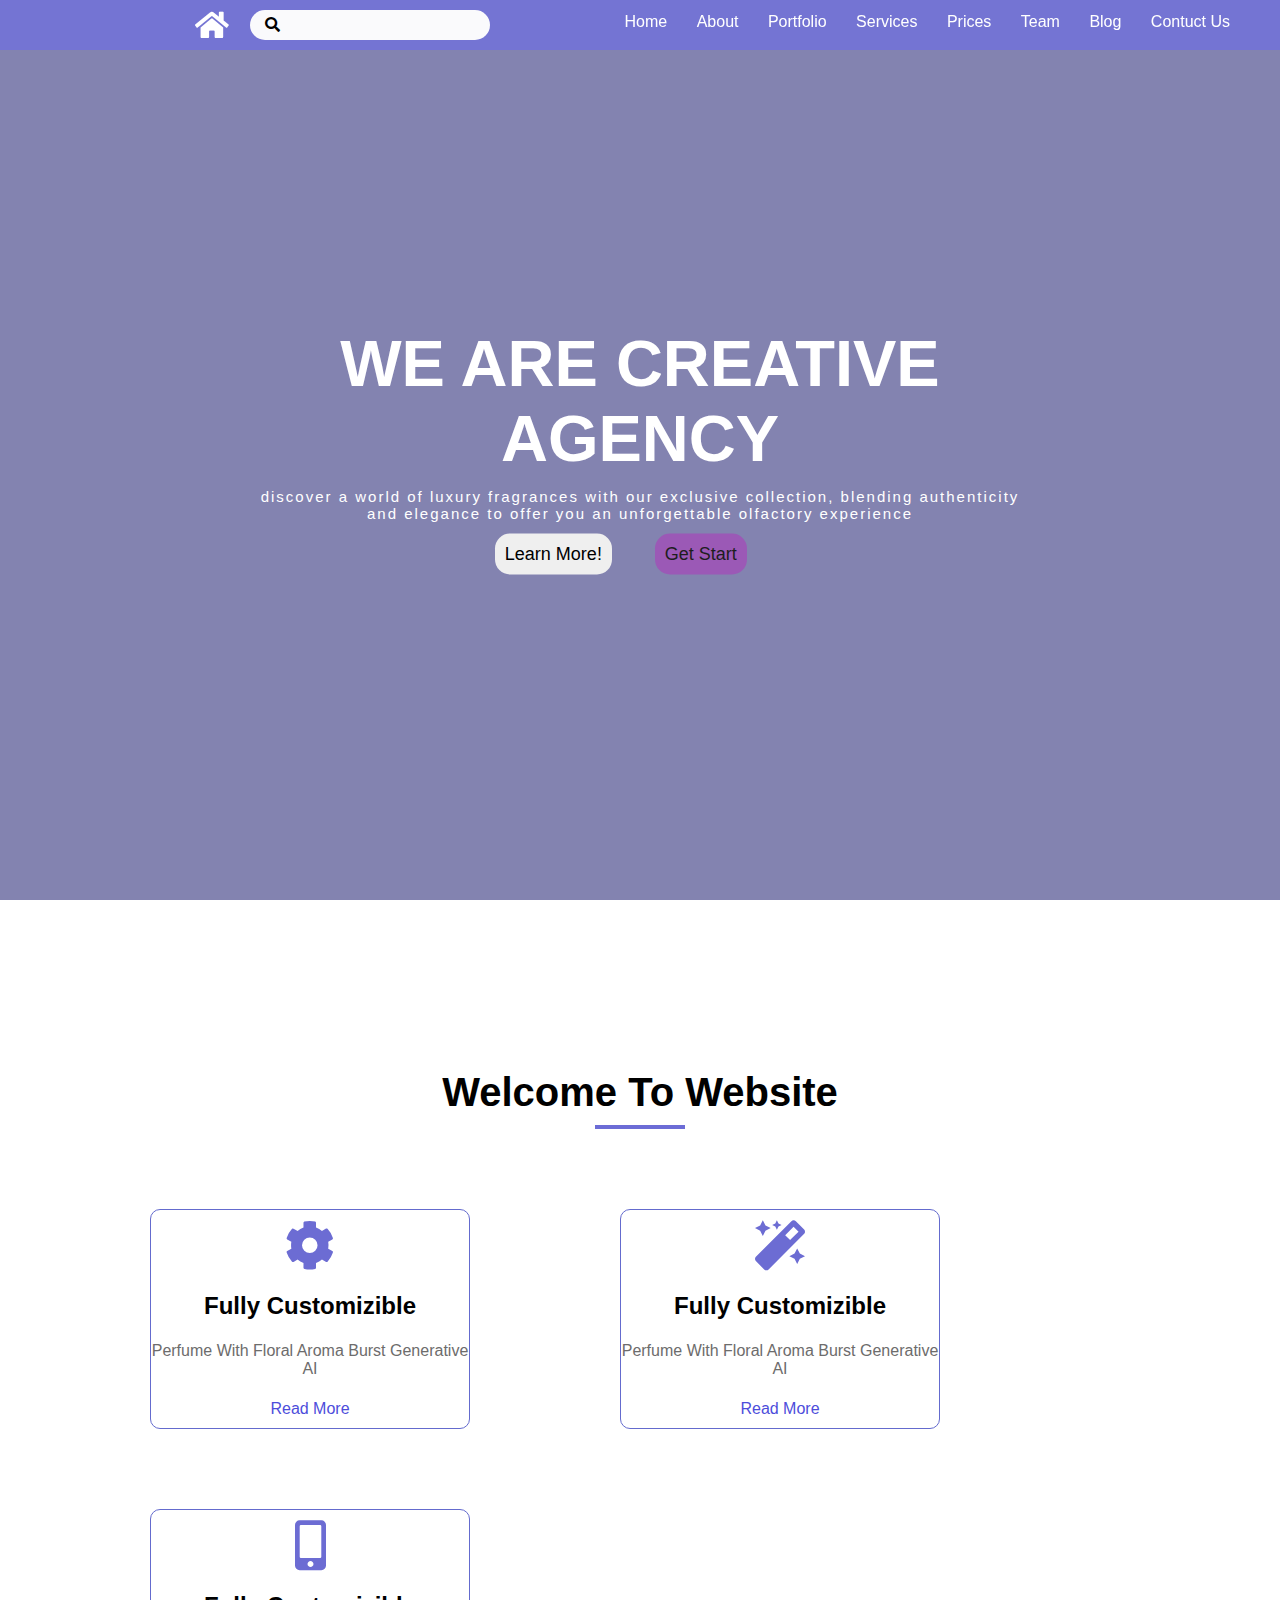
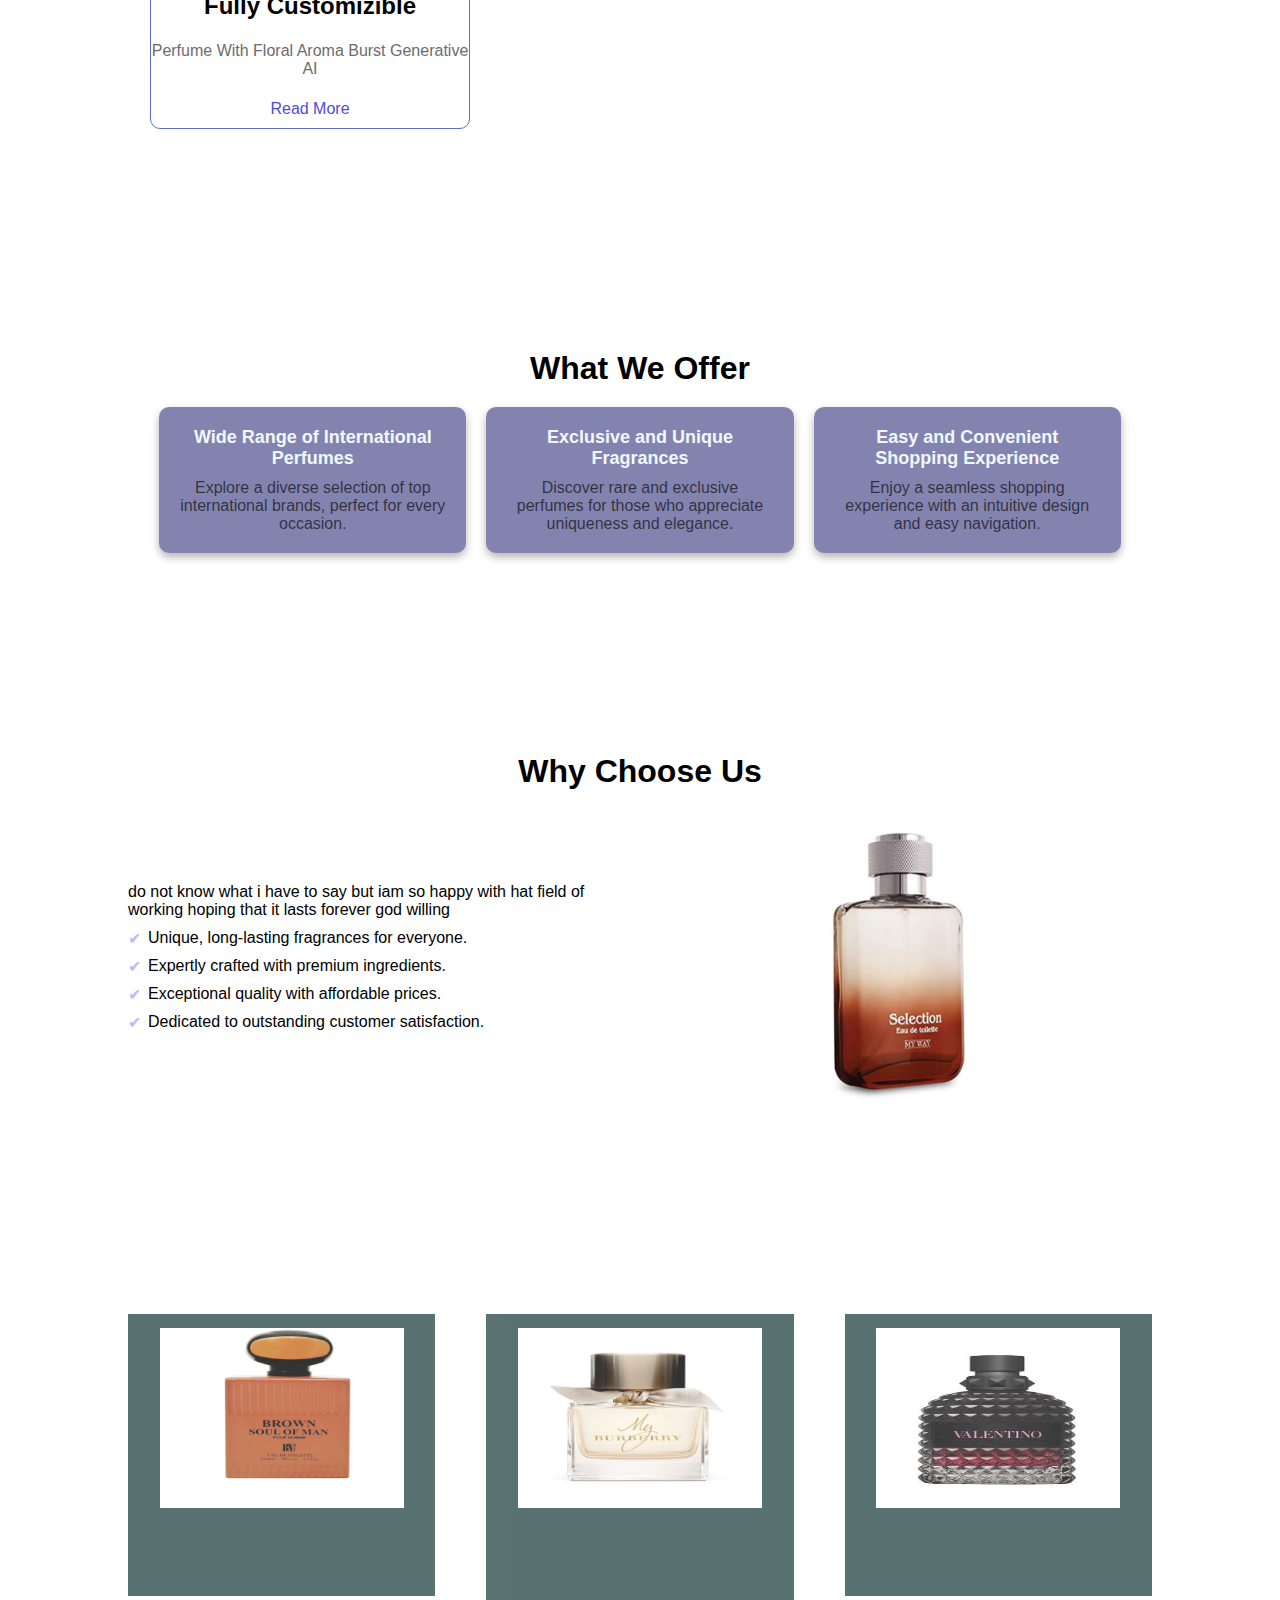
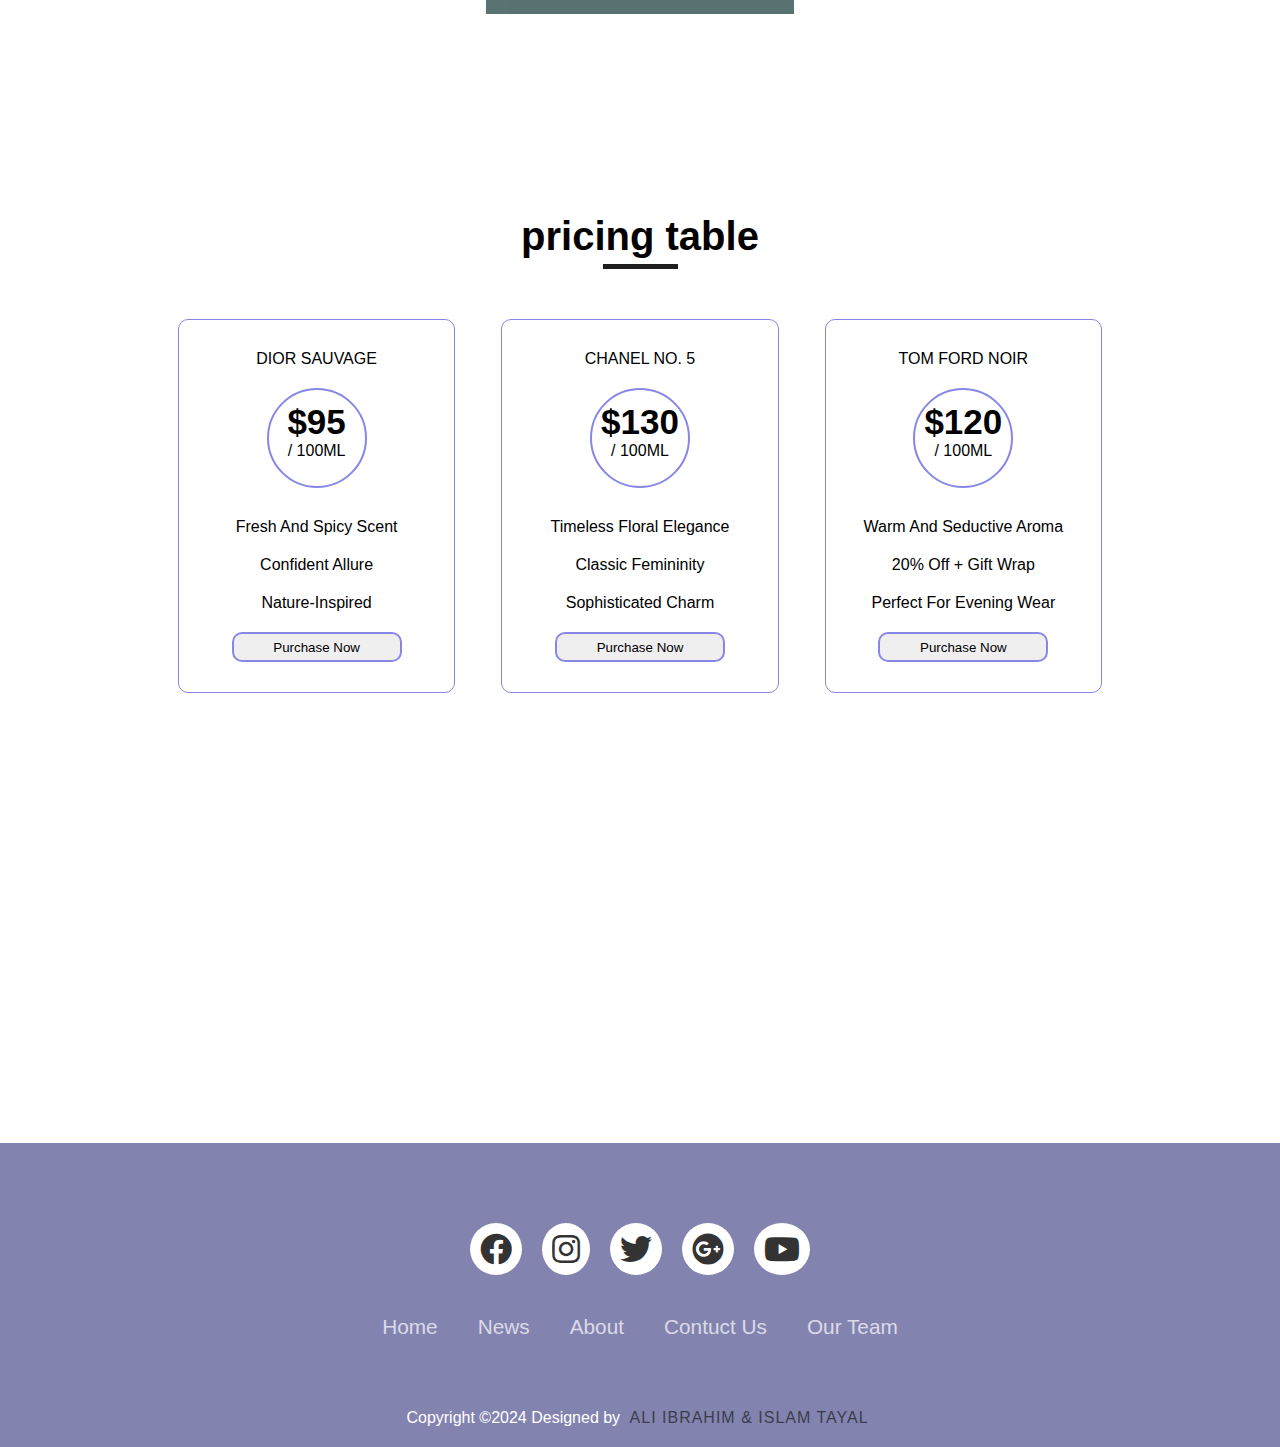
<file: index.html>
<!DOCTYPE html>
<html lang="en">
<head>
    <meta charset="UTF-8">
    <meta name="viewport" content="width=device-width, initial-scale=width">
    <title>Website</title>
   <link rel="stylesheet" href="css/style.css">
   <link rel="stylesheet" href="css/all.min.css">
</head>
<body>
  <div class="header">
    <i class="fas fa-home"></i>
    <i class="fa-solid fa-house homeicon" ></i> <!--/home-icon-->
            <input type="text"><i class="fas fa-search searchicon"></i>    <!---/search-icon-->
            <ul class="header-links">
              <li><a href="#">Home</a></li>
              <li><a href="#">About</a></li>
              <li><a href="#">Portfolio</a></li>
              <li><a href="#">Services</a></li>
              <li><a href="#">Prices</a></li>
              <li><a href="#">Team</a></li>
             <li class="list-dropdown"><a href="#" class="blog">Blog</a></li>
             <ul class="dropdown">
              <li><a class="a-dropdown" href="#">Scents History</a></li>
              <li><a class="a-dropdown" href="#">Ingredients</a></li>
              <li><a class="a-dropdown" href="#">Celebrity Picks</a></li>
             </ul> <!----/dropdown-->
             <li><a href="#">Contuct Us</a></li>
             



            </ul> <!--/header-leank-->

   


  </div>
    <div class="home">
      <div class="div5">
        

        <div class="home-overlay">
            <div class="home-content">
                <h2 class="home-title">we are creative agency</h2>
                <p class="home-p1">discover a world of luxury fragrances with our exclusive collection, blending authenticity and elegance to offer you an unforgettable olfactory experience</p>
                <button class="home-btn1" onclick=" scrolToMiddle()">learn more!</button>
                <button class="home-btn1 ww" onclick="scrollToEnd()">get start</button>
                
            </div>
        </div>
        </div>
        </div>

    </div>
    <div class="parent">
        
      <h2 class="welcome">welcome to website</h2>
      <hr class="hr-welcome">
      <div class="sec2div1">
        <i class="fas fa-cog iconsec2"></i>
          <h2 class="sec2h2">fully customizible</h2>
          <p class="sec2p2">Perfume with floral aroma burst Generative AI</p>
          <a  class="sec2link"  href="#">Read More</a>
      </div> <!----/sec2-div1-->
      
      <div class="sec2div1">
        <i class="fas fa-magic iconsec2"></i>
          <h2 class="sec2h2">fully customizible</h2>
          <p class="sec2p2">Perfume with floral aroma burst Generative AI</p>
          <a class="sec2link" href="#">Read More</a>
      </div>   <!----/sec2-div1-->
  
      <div class="sec2div1">
        <i class="fas fa-mobile-alt iconsec2"></i>
          <h2 class="sec2h2">fully customizible</h2>
          <p class="sec2p2">Perfume with floral aroma burst Generative AI</p>
          <a class="sec2link" href="#">Read More</a>
      </div>

   </div> <!-- ------/parent-------- -->
   
    
      <div class="container"> <!--/container-whatwe-offer-->
        <section class="offer-section"> <!---/section1-offer-section-->
          <h1>What We Offer</h1>
          <div class="offers">
            <div class="offer-card">
              <h2>Wide Range of International Perfumes</h2>
              <p class="p1">Explore a diverse selection of top international brands, perfect for every occasion.</p>
            </div>
            <div class="offer-card">
              <h2>Exclusive and Unique Fragrances</h2>
              <p class="p1">Discover rare and exclusive perfumes for those who appreciate uniqueness and elegance.</p>
            </div>
            <div class="offer-card">
              <h2>Easy and Convenient Shopping Experience</h2>
              <p class="p1">Enjoy a seamless shopping experience with an intuitive design and easy navigation.</p>
            </div>
          </div>
        </section>  <!---/close-->
    
        <section class="why-choose-us"> <!--/section2--->
          <h1>Why Choose Us</h1>
          <div class="why-content">
            <div class="text">
              <p>do not know what i have to say but iam so happy with hat field of working hoping that it lasts forever god willing</p>
              <ul>
                <li>Unique, long-lasting fragrances for everyone.</li>
                <li>Expertly crafted with premium ingredients.</li>
                <li>Exceptional quality with affordable prices.</li>
                <li>Dedicated to outstanding customer satisfaction.</li>
              </ul>
            </div>
            <div class="image">
              <img src="images/WhatsApp Image 2024-12-09 at 1.42.33 AM.jpeg" alt="" width="300" height="300">
            </div>
          </div>
        </section> <!---/section2-->
      </div>
      
      <div class="container">        <!--/start-container-->
        <div class="team-content">           <!--/start-team-content-->
            <div class="team-iteam">                 <!---/start-team-iteam-->
                <div class="team-img">                     <!--/start-team-img-->
                    <img src="images/WhatsApp Image 2024-12-09 at 3.03.16 PM (1).jpeg" alt="" width="180" height="180" draggable="false">
                    <div class="team-overlay">  <!----/start-team-overlay-->
                        <a href="#"><i class="fab fa-facebook"></i></a>
                       <a href="#"> <i class="fab fa-instagram"></i></a>
                       <a href="#"> <i class="fab fa-twitter"></i></a>


                    </div> <!---/close-team-overlay-->

                </div>   <!---/close-team-img-->
                <div class="team-info"> <!---/start-team-info-->
                    <h2 class="team-title">Brown Solve</h2>
                    <span class="team-p1">Men Perfurm can vary widely</span>


                </div> 
              
            </div>  
            <div class="team-iteam ww">
                <div class="team-img">
                    <img src="images/WhatsApp Image 2024-12-09 at 3.03.17 PM.jpeg" alt="" width="180" height="180" draggable="false">
                    <div class="team-overlay">
                        <a href="#"><i class="fab fa-facebook"></i></a>
                        <a href="#"> <i class="fab fa-instagram"></i></a>
                        <a href="#"> <i class="fab fa-twitter"></i></a>
 

                    </div>  <!---/team-overlay-->

                </div> <!-----/team-img--->
                <div class="team-info">
                    <h2 class="team-title">Roses Vanille</h2>
                    <span class="team-p1">is a Amber Vanilla fragrance For woman</span>


                </div> <!----/team-info--->
              
            </div>  <!---/team-iteam-->
            <div class="team-iteam">
                <div class="team-img">
                    <img src="images/WhatsApp Image 2024-12-09 at 3.03.16 PM (2).jpeg" alt="" width="180" height="180" draggable="false">
                    <div class="team-overlay">
                        <a href="#"><i class="fab fa-facebook"></i></a>
                        <a href="#"> <i class="fab fa-instagram"></i></a>
                        <a href="#"> <i class="fab fa-twitter"></i></a>
 

                    </div>  <!---/team-overlay-->

                </div> <!-----/team-img--->
                <div class="team-info">
                    <h2 class="team-title">Tom Ford Black</h2>
                    <span class="team-p1">Best Tom Ford Perfurm Overall.</span>


                </div> <!----/close-team-info--->
              
            </div>  <!---/close-team-iteam-->

        </div> <!---/close-team-content--->

    </div> <!---/close-container--->

    <div class="pricing">
      <h2 class="pricing-title">pricing table</h2>
     <div class="divhr"></div>
      </div>
      <div class="pricing-container">
          <div class="pricing-divs">
              <div class="pricimg-div1">
      <p class="pricimg-div1-p">Dior Sauvage</p>
      <div class="pricing-div1-month">
          <h3 class="h3-dollar">&dollar;95</h3>
          <span class="span-month">/ 100ml</span>
      </div>
      <ul class="pricing-ul">
          <li>Fresh and spicy scent</li>
          <li>confident allure</li>
          <li>Nature-inspired</li>
      </ul>
      <button class="pricing-btn">purchase now</button>
              </div>
              <div class="pricimg-div1 div-pric2"><p class="pricimg-div1-p">Chanel No. 5</p>
                  <div class="pricing-div1-month">
                      <h3 class="h3-dollar">&dollar;130</h3>
                      <span class="span-month">/ 100ml</span>
                  </div>
                  <ul class="pricing-ul">
                      <li>Timeless floral elegance</li>
                      <li>Classic femininity</li>
                      <li>sophisticated charm</li>
                  </ul>
                  <button class="pricing-btn">purchase now</button></div>
              <div class="pricimg-div1"><p class="pricimg-div1-p">Tom Ford Noir</p>
                  <div class="pricing-div1-month">
                      <h3 class="h3-dollar">&dollar;120</h3>
                      <span class="span-month">/ 100ml</span>
                  </div>
                  <ul class="pricing-ul">
                      <li>Warm and seductive aroma</li>
                      <li>20% off + gift wrap</li>
                      <li>Perfect for evening wear</li>
                  </ul>
                  <button class="pricing-btn">purchase now</button></div>
          </div>
      </div>
      <footer>
        
      <div class="footercontainer"> <!--/start-footer-->
        <div class="socialicons">     <!--/start-socialicons-->
          <a href=""><i class="fab fa-facebook"></i></a>
          <a href=""><i class="fab fa-instagram"></i></a>
          <a href=""><i class="fab fa-twitter"></i></a>
          <a href=""><i class="fab fa-google-plus"></i></a>
          <a href=""><i class="fab fa-youtube"></i></a>

              </div>   <!--close-socialicons-->
           
              <div class="footerNav">          <!----/start-footerNav--->
                <ul>
                  <li><a href="">Home</a></li>
                  <li><a href="">News</a></li>
                  <li><a href="">About</a></li>
                  <li><a href="">Contuct Us</a></li>
                  <li><a href="">Our Team</a></li>

                </ul>

              </div>  <!--/close-footerNav-->
             
                 </div>  <!--/close-footer-->

                 
                 <div class="footerBottom">  <!--/start-footerBottom-->
                  <p>Copyright &copy;2024 Designed by <span class="designer">Ali Ibrahim & Islam Tayal</span></p>

                </div>     <!---/close-footerBottom-->
      </footer>

 
    <script src="java.js"></script>
</body>
</html>
</file>
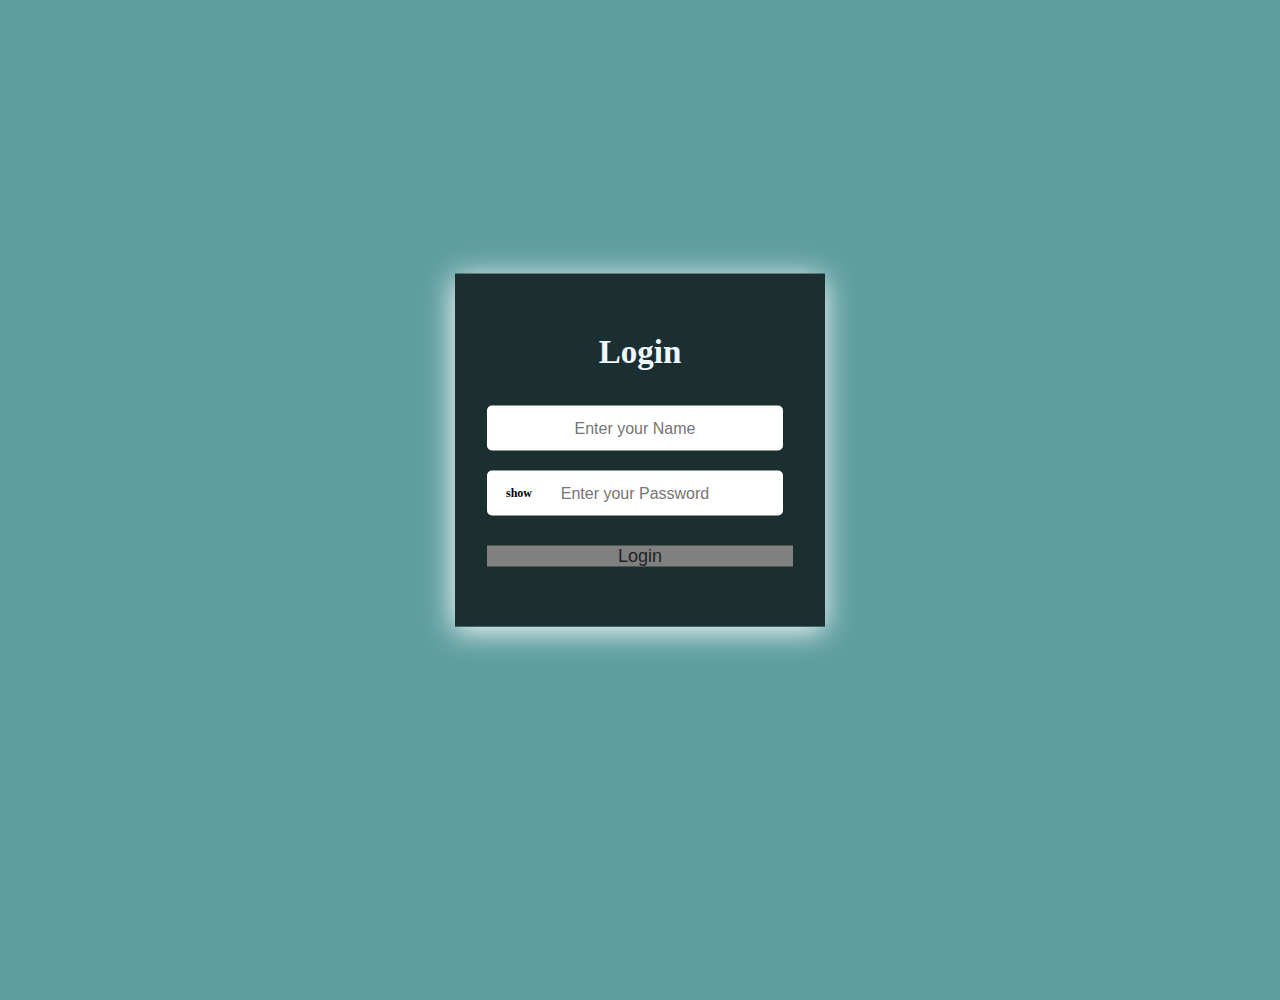
<file: login.html>
<!DOCTYPE html>
<html lang="en">
<head>
    <meta charset="UTF-8">
    <meta name="viewport" content="width=device-width, initial-scale=1.0">
    <title>login</title>
</head>
<body>
    <div class="img">   <!---/start-img-->
        <div class="content">   <!--/start-content-->
            <h2>Login</h2>   <!----/start-h2-->
            <form action="#">  <!---/start-form-->
                <div class="filed"> 
                    <input type="text" required placeholder="Enter your Name">
                    <link rel="stylesheet" href="css/login.css">


                </div>
                <div class="filed space">
                    <input type="password" class="pass-key" required placeholder="Enter your Password">
                    <span class="show">show</span>

                </div>
                <div class="filed1">
                    <input type="submit" value="Login">
                </div>





            </form> <!---/end-form-->





        </div>





    </div>
    
<script src="java.js"></script>
    
</body>
</html>
</file>
<file: css/style.css>
*{
  margin: 0;
  padding: 0;
  box-sizing: border-box;
}
body{
  font-family: 'Franklin Gothic Medium', 'Arial Narrow', Arial, sans-serif ;
  height: 4000px;
}
.home{
  position: relative;
}
.div5{
  width: 100%;
  height: 100vh;
  background-image: url( ) ;
  position: relative;
background-size: cover;
background-color: #8383b0;


}
.home-overlay{
  position: absolute;
  width: 100%;
  height: 100%;
  background-color:;
  
 
}
.header{
  position:fixed ;
  width: 100%;
  height: 50px;
  background-color:rgba(101, 101, 245,0.5);
  /* overflow: auto; */
  padding-right:  25px;
  margin-right: 25px;
  z-index: 10; 
}
.homeicon{
  color: #fff;
  font-size: 22px;
  padding-top:   15px;
  padding-left: 25px;
  margin-left: 200px;
  position: relative;
}
.fa-home{
  position: absolute;
  color: #fff;
  font-size: 30px;
  margin-left: 195px;
  margin-top: 10px;
  
}
[type="text"]{
  position: relative;
  width:240px ;
  height: 30px;
  background-color: rgb(250, 250, 252);
  border-radius: 20px;
  position: absolute;
  margin-top: 10px;
  margin-left: 25px;
  border: 0;
  
}
.searchicon{
  position: absolute;
 top: 17px;
 font-size: 15px;
 margin-left: 40px;
}
.header-links{
  list-style: none;
  float: right;
}
.header-links li{
  margin-right: 25px;
 margin-top: 13px; 
  display: inline-block;
}
.header-links li a {
  text-decoration: none;
  color: #fff;
  position: relative;
  padding-bottom: 7px;
}

.header-links li a:after {
  position: absolute;
  content: "";
  width: 0;
  height: 2px;
  bottom: 0;
  left: 0;
  background-color: blue;
  opacity: 0;
}

.header-links li a:hover:after {
  width: 100%;
  opacity: 0.8;
  transition: 0.5s;
}

.list-dropdown {
  position: relative;
  display: inline-block;
}

.dropdown {
  position: absolute;
  width: 150px;
  padding: 5px;
  background-color: #fff;
  text-align: center;
  left: 0;
  top: 150%;
  visibility: hidden;
  opacity: 0;
  transition: opacity 0.5s;
  z-index: 50;
  border: 1px solid rgb(95, 95, 192);
  border-radius: 10px;
  margin-bottom: 5px;
}

.dropdown li a {
  color: rgb(143, 143, 240);
  display: block;
  padding: 10px 0px;
  text-align: center;
  margin: 0;
}
.list-dropdown:hover .dropdown {
  visibility: visible;
  opacity: 1;
}
.dropdown li {
  display: block;
}
.home-content{
  width: 60%;
  color: #fff;
  position: absolute;
  top: 50%;
  left: 50%;
  transform: translate(-50% , -50%);
  text-align: center;
}
.home-title{
  font-size: 65px;
  text-transform: uppercase;
}
.home-p1{
  color: #fff;
  font-size: 15px;
  padding: 12px  0px;
  letter-spacing: 2px;
}
.home-btn1{
  font-size: 18px;
  border: 0;
  border-radius: 15px;
  text-transform: capitalize;
  padding: 10px 10px;
}
.ww{
 
  background-color:#9b59b6;
  color:#1e1e1e;
}
.home-btn1:hover{
  opacity: 0.4;
}

.welcome{
  text-align: center;
  padding-top: 70px;
  font-size: 40px;
  }
  .hr-welcome{
      width: 90px;
     border: 2px solid rgb(108, 108, 214);
      margin: auto;
      margin-top: 10px;
      
  }
  .parent{
    overflow: auto;
      width: 100%;
      height: 100vh;
      text-transform: capitalize;
      padding-top: 100px;
      
  }
  .sec2div1{
     float: left;
      width: 320px;
      height: 220px;
      margin-top: 80px;
      margin-left: 150px;
      text-align: center;
      border: 1px solid rgb(100, 107, 206);
     position: relative;
     border-radius: 10px;
   
  }
  .iconsec2{
      font-size: 50px;
      color: rgb(108, 108, 211);
      padding-top: 10px;
  }
  .sec2link{
      text-decoration: none;
      display: block;
      color:rgb(77, 77, 219) ;
  }
  .sec2h2 , .sec2p2 , .sec2link{
      padding-top: 22px;
  }
  
  .sec2div1:hover .sec2link{
  color:  rgb(52, 39, 170) ;
  }
  .sec2div1:hover .iconsec2{
      color:rgb(52, 39, 170) ;
      }
  .sec2div1:after{
      position: absolute;
      content: "";
      width: 0;
      height: 0;
      top: 0;
      left: 0;
      background-color: rgb(202, 201, 240);
      opacity: 0;
      z-index: -1;
  }
  .sec2div1:hover::after{
      width: 100%;
      height: 100%;
      opacity: 0.8;
      transition: 0.5s;
  }
   .sec2div1:hover .sec2h2 {
      color: #fff;
  }
  .sec2p2{
      color: rgb(109, 108, 108);
  }
  .sec2div1:hover .sec2p2{
      color: black;
  }

  

.container {
    width: 90%;
    margin: 0 auto;
    margin-bottom: 50px;
    
  }
  
  .offer-section h1, 
  .why-choose-us h1 {
    text-align: center;
    margin-bottom: 20px;
    color:black;
    padding-top: 150px;
  }
  
  .offers {
    display: flex;
    gap: 20px;
    justify-content: center;
    flex-wrap: wrap;
  }
  
  .offer-card {
    background: #8383b0;
    padding: 20px;
    border-radius: 10px;
    box-shadow: 0 4px 8px rgba(0, 0, 0, 0.3);
    width: 30%;
    min-width: 300px;
    text-align: center;
  }
  
  .offer-card h2 {
    font-size: 18px;
    margin-bottom: 10px;
    color: aliceblue;
  }
  
  .why-choose-us {
    margin-top: 50px;
  }
  
  .why-content {
    display: flex;
    align-items: center;
    gap: 20px;
    flex-wrap: wrap;
  }
  
  .text {
    flex: 1;
    font-size: 16px;
  }
  
  .text ul {
    list-style: none;
    padding: 0;
  }
  
  .text ul li {
    margin: 10px 0;
    position: relative;
    padding-left: 20px;
  }
  
  .text ul li::before {
    content: "✔";
    position: absolute;
    left: 0;
    color: #b9b9ff;
  }
  
  .image {
    flex: 1;
    text-align: center;
  }
  
  .image img {
    max-width: 100%;
    border-radius: 10px;
  }
  .p1{
    color:rgb(13, 13, 13 ,0.7);
  }

.container{
    
    width: 80%;
    margin: auto;
    
}
.team-content{
  padding-top: 200px;
  
    overflow: auto;

}
.team-iteam{
    float: left;
    background-color: darkslategray;
    opacity: 0.8;
    width:30%;
    text-align: center;
    padding: 14px 18px;
    position: relative;
}
.ww{
    margin: 0% 5%;
}
.team-img{
    position: relative;
    width: 90%;
    margin: auto;
}
.team-img img{
    width: 100%;
}
.team-overlay{
    position: absolute;
    top:0;
    width: 100%;
    height: 100%;
    background-color: ;
    visibility: hidden;
    opacity: 0;
    
}
.team-overlay a{
    display: block;
    width: 40px;
    height: 40px;
    background-color: blue;
    color: aliceblue;
    font-size: 23px;
    margin-left: auto;
}
.team-overlay a i{
    line-height: 40px;
    
}
.team-title{
    text-transform: capitalize;
    padding: 12px 0px;
    visibility: hidden;
}
.team-p1{
    visibility: hidden;
}
.team-iteam:hover .team-p1{
    visibility: visible;
}
.team-iteam:hover .team-title{
    visibility: visible;
}
.team-iteam:hover .team-title{
    color: antiquewhite;
}
.team-iteam:hover .team-p1{
    color:black;
}
.team-iteam:hover .team-overlay{
    visibility: visible;
    opacity: 0.7;
    transition: 1s;
}
.team-iteam:after{
    content: "";
    position: absolute;
    width: 100%;
    height: 0;
    top: 0;
    left: 0;

    
    background-color: black;
    transition: 2s;
    opacity: 1;
}
.team-iteam:hover::after{
    width: 100%;
    height: 100%;
    opacity: 0;
   

}
.team-iteam:before{
  content: "";
  position: absolute;
  width: 100%;
  height: 0;
  bottom: 0;
  left: 0;

  
  background-color:yellowgreen;
  transition: 2s;
  opacity: 1;
}
.team-iteam:hover::before{
    width: 100%;
    height: 100%;
    opacity: 0;
   

}
.pricing{
  padding-top: 200px;
  text-align: center; 
}
.pricing-container{
   width: 80%;
   margin: auto;
}
.pricing-divs{
   overflow: auto;
    padding: 50px 
}
.pricimg-div1{
   width: 30%;
   border: 1px solid rgb(135, 135, 230);
   padding: 30px 15px;
   float: left;
   text-align: center;
   border-radius: 10px;
   position: relative;
}
.pricing-title{
   font-size: 40px;
}
.div-pric2{
   margin: 0 5%;
}
.pricimg-div1-p{
   text-transform: uppercase;
   color: black;
}
.pricing-div1-month{
   width: 100px;
   height: 100px;
   border-radius: 50%;
   border: 2px solid rgb(135, 135, 230);
   margin: 20px auto;
   padding: 12px 0;
  
}
.h3-dollar{
font-size: 35px;
}
.span-month {
text-transform: uppercase;
}
.pricing-ul,.pricing-btn{
   list-style: none;
   text-transform: capitalize;
}
.pricing-ul li{
   padding: 10px 0;
}
.pricing-btn{
   width: 170px;
   height: 30px;
   border: 2px solid  rgb(135, 135, 230);
   margin-top: 10px;
   border-radius: 10px;
}
.pricimg-div1:after{
   position: absolute;
   content: "";
   width: 100%;
   height: 0;
   top: 0;
   left: 0;
   background-color:rgb(135, 135, 230);
   transition: .5s;
   opacity: .5;
   border-radius: 10px;
   z-index: -1;
}
.pricimg-div1:hover:after{
width: 100%;
height: 100%;
opacity: 0.5;
transition: 0.5s;
}
.pricimg-div1:hover .pricing-div1-month  {
   border: 2px solid rgb(26, 26, 163); 
  
}
.pricimg-div1:hover .pricimg-div1-p {
color: rgb(26, 26, 163) ;
}   
.divhr{
  width: 75px;
  height: 5px;
  background-color: #1e1e1e;
  margin: auto;
  margin-top: 5px;
}




footer{
  background-color:#8383b0;
  margin-top: 400px;
  
}
.footercontainer{
  width: 100%;
  padding: 70px 30px 20px;
  
  
}
.socialicons{
  display: flex;
  justify-content: center;
}
.socialicons a{
  text-decoration: none;
  padding: 10px;
  background-color: #fff;
  margin: 10px;
  border-radius: 50%;
}
.socialicons a i{
  font-size: 2em;
  color: #1e1e1e;
  opacity: 0.9;
}


.socialicons a:hover{
  background-color: #1e1e1e;
  transition: 0.5s;
}
.socialicons a:hover i{
  color: #fff;
  transition: 0.5s;
}

.footerNav{
  margin: 30px 0;
}
.footerNav ul{
display: flex;
justify-content: center;
list-style-type: none;

}
.footerNav ul li a{
  color: #fff;
  margin: 20px;
  text-decoration: none;
  font-size: 1.3em;
  opacity: 0.7;
  transition: 0.5s;
}
.footerNav ul li a:hover{
  opacity: 1;
}

.footerBottom{
  background-color: #8383b0;
  padding: 20px;
  text-align: center;
}
.footerBottom p{
  color:#fff;
}
.designer{
  opacity: 0.7;
  text-transform: uppercase;
  letter-spacing: 1px;
  font-weight:400;
  margin: 0px 5px;
  color: #1e1e1e;
}

  
@media(max-width:  700px){
  .footerNav ul{
    flex-direction: column;
  }
  .footerNav ul li{
    width: 100%;
    text-align: center;
    margin: 10px;
  }
  .socialicons a{
    padding: 8px;
    margin: 4px;
  }
}
</file>
<file: css/login.css>
*{
    margin: 0;
    padding: 0;
    box-sizing: border-box;
}
body{
    height: 1000px;
}

.img{
    background-color: cadetblue;
    height: 100%;
    background-size: cover;
    background-position: center;
}
.content{
    top: 50%;
    left: 50%;
    text-align: center;
    padding: 60px 32px;
    width: 370px;
    background:rgba(0,0,0,0.7);
    box-shadow: -1px 4px 28px 0px rgba(255,255,255);
    z-index: 9;
    position: absolute;
    transform: translate(-50%,-50%);
}
.content h2{
    color: aliceblue;
    font-size: 33px;
    margin: 0 0 35px 0;
}
.filed{
    position: relative;
    height: 45px;
    width: 100%;
    display: flex;
}
.filed input{
    height: 100%;
    width: 100%;
    color: #222;
    font-size: 16px;
    text-align: center;
    margin-right: 10px;
    border: none;
    outline: none;
    border-radius:5px;
}
.space{
    margin-top: 20px;
}
.show{
    position: absolute;
    left: 12px;
    font-size: 12px;
    color: black;
    font-weight:700;
    cursor: pointer;
}
.pass-skey:void .show{
    display: block;
}
.filed span{
    width: 40px;
    line-height:45px;
}
.filed1 input[type="submit"]{
    background-color: gray;
    font-size: 18px;
    cursor: pointer;

}
.filed1 input[type="submit"]:hover{
    background-color: blue;


}
.filed1 input{
    width: 100%;
height: 100%;
border: none;
outline: none;
color: #222;
margin-top: 30px;
font-size: 16px;
}
</file>
